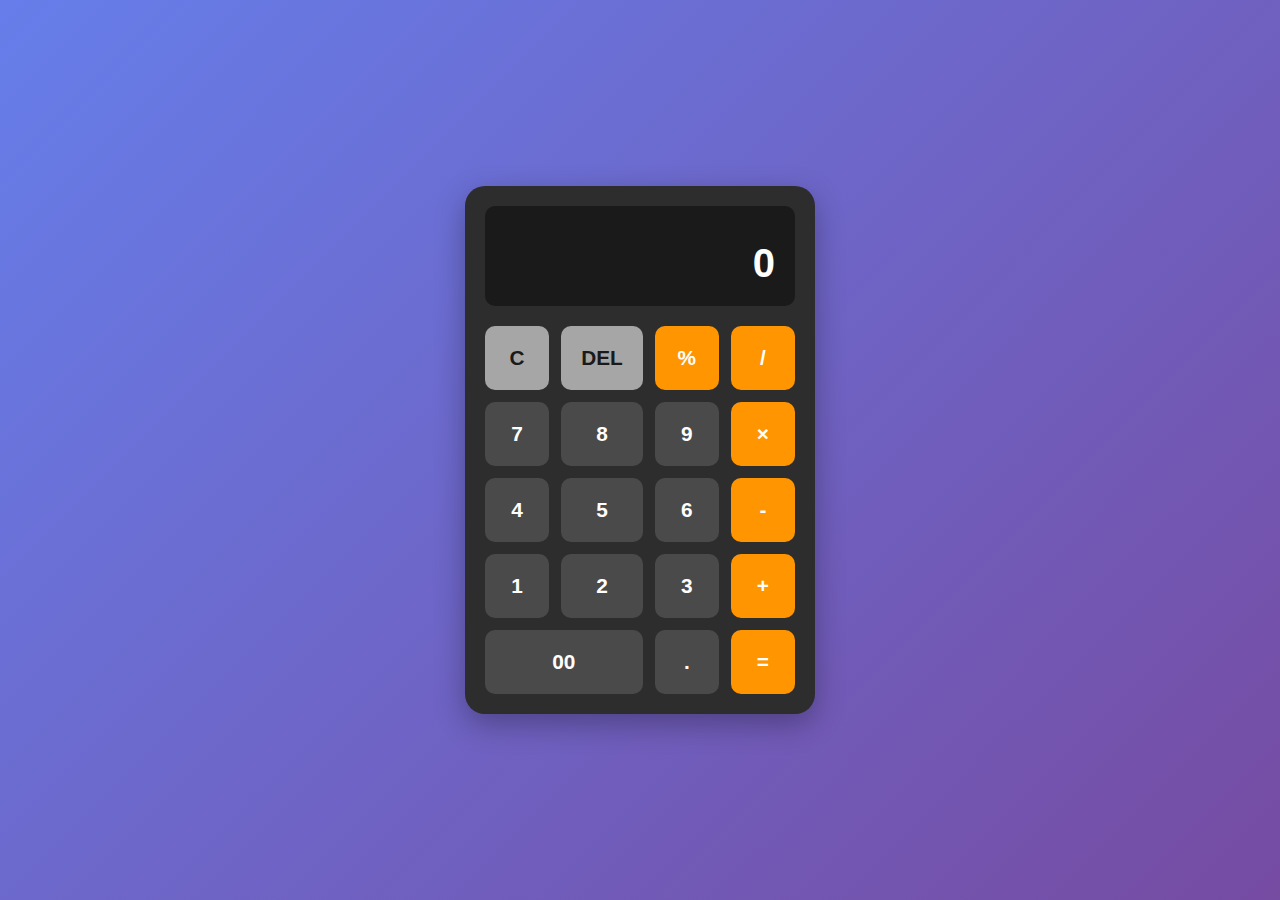
<file: index.html>
<!DOCTYPE html>
<html lang="en">
<head>
    <meta charset="UTF-8">
    <meta name="viewport" content="width=device-width, initial-scale=1.0">
    <title>Calculator</title>
    <link rel="stylesheet" href="./style.css">
</head>
<body>
    <div class="calculator">
        <div class="display">
            <div id="previousOperand" class="previous-operand"></div>
            <div id="currentOperand" class="current-operand">0</div>
        </div>
        
        <div class="buttons">
            <button class="btn btn-clear" data-action="clear">C</button>
            <button class="btn btn-clear" data-action="delete">DEL</button>
            <button class="btn btn-operation" data-operation="%">%</button>
            <button class="btn btn-operation" data-operation="/">/</button>
            
            <button class="btn btn-number" data-number="7">7</button>
            <button class="btn btn-number" data-number="8">8</button>
            <button class="btn btn-number" data-number="9">9</button>
            <button class="btn btn-operation" data-operation="*">×</button>
            
            <button class="btn btn-number" data-number="4">4</button>
            <button class="btn btn-number" data-number="5">5</button>
            <button class="btn btn-number" data-number="6">6</button>
            <button class="btn btn-operation" data-operation="-">-</button>
            
            <button class="btn btn-number" data-number="1">1</button>
            <button class="btn btn-number" data-number="2">2</button>
            <button class="btn btn-number" data-number="3">3</button>
            <button class="btn btn-operation" data-operation="+">+</button>
            
            <button class="btn btn-number btn-zero" data-number="0">00</button>
            <button class="btn btn-number" data-number=".">.</button>
            <button class="btn btn-equals" data-action="equals">=</button>
        </div>
    </div>

    <script src="./script.js"></script>
</body>
</html>
</file>
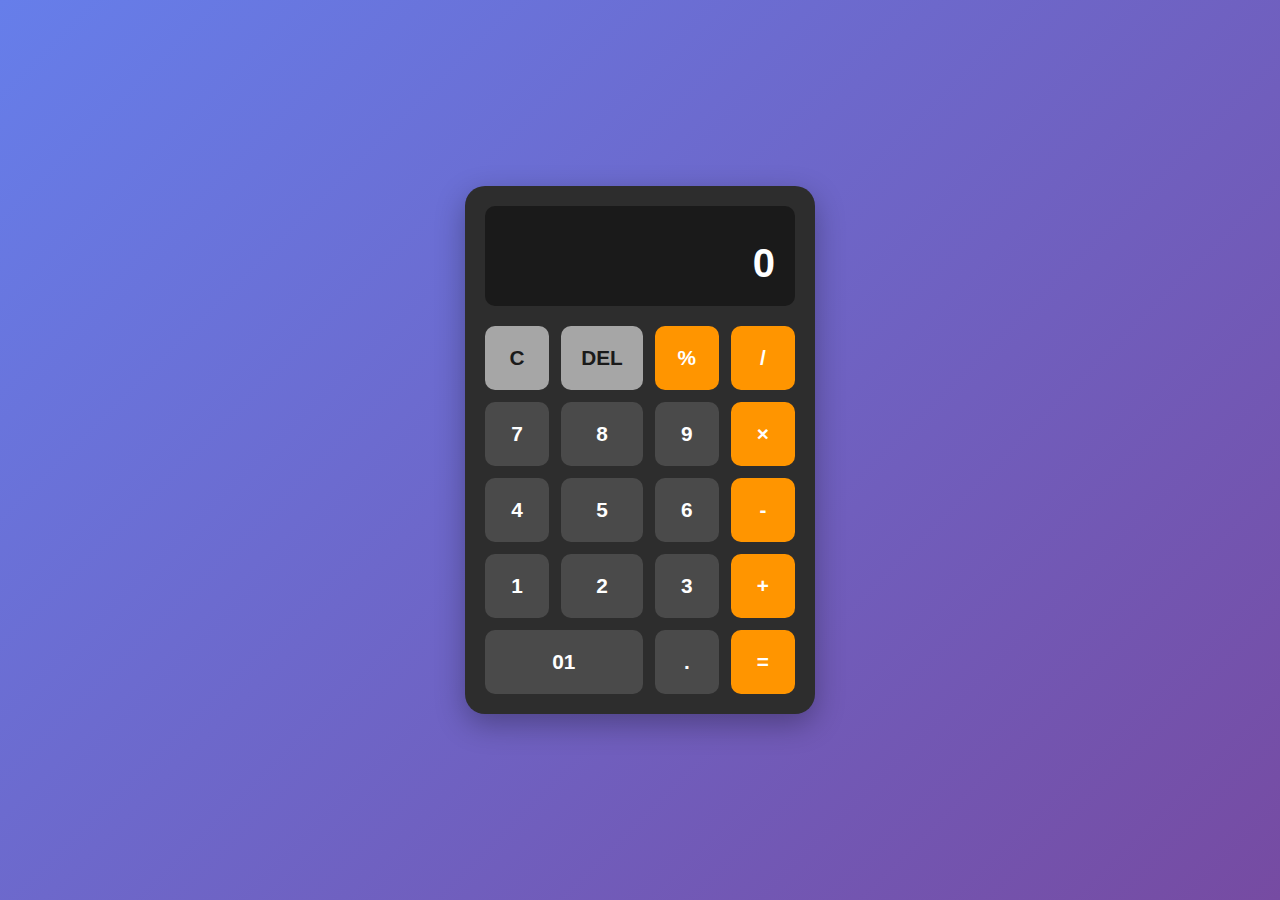
<file: OneDrive/Documents/ACC-1/Projects/Calculator/index.html>
<!DOCTYPE html>
<html lang="en">
<head>
    <meta charset="UTF-8">
    <meta name="viewport" content="width=device-width, initial-scale=1.0">
    <title>Calculator</title>
    <link rel="stylesheet" href="./style.css">
</head>
<body>
    <div class="calculator">
        <div class="display">
            <div id="previousOperand" class="previous-operand"></div>
            <div id="currentOperand" class="current-operand">0</div>
        </div>
        
        <div class="buttons">
            <button class="btn btn-clear" data-action="clear">C</button>
            <button class="btn btn-clear" data-action="delete">DEL</button>
            <button class="btn btn-operation" data-operation="%">%</button>
            <button class="btn btn-operation" data-operation="/">/</button>
            
            <button class="btn btn-number" data-number="7">7</button>
            <button class="btn btn-number" data-number="8">8</button>
            <button class="btn btn-number" data-number="9">9</button>
            <button class="btn btn-operation" data-operation="*">×</button>
            
            <button class="btn btn-number" data-number="4">4</button>
            <button class="btn btn-number" data-number="5">5</button>
            <button class="btn btn-number" data-number="6">6</button>
            <button class="btn btn-operation" data-operation="-">-</button>
            
            <button class="btn btn-number" data-number="1">1</button>
            <button class="btn btn-number" data-number="2">2</button>
            <button class="btn btn-number" data-number="3">3</button>
            <button class="btn btn-operation" data-operation="+">+</button>
            
            <button class="btn btn-number btn-zero" data-number="0">01</button>
            <button class="btn btn-number" data-number=".">.</button>
            <button class="btn btn-equals" data-action="equals">=</button>
        </div>
    </div>

    <script src="./script.js"></script>
</body>
</html>
</file>
<file: style.css>
* {
    margin: 0;
    padding: 0;
    box-sizing: border-box;
}

body {
    font-family: Arial, sans-serif;
    background: linear-gradient(135deg, #667eea, #764ba2);
    min-height: 100vh;
    display: flex;
    justify-content: center;
    align-items: center;
    padding: 20px;
}

.calculator {
    background: #2d2d2d;
    border-radius: 20px;
    padding: 20px;
    width: 100%;
    max-width: 350px;
    box-shadow: 0 10px 30px rgba(0,0,0,0.3);
}

.display {
    background: #1a1a1a;
    border-radius: 10px;
    padding: 20px;
    margin-bottom: 20px;
    text-align: right;
    min-height: 100px;
    display: flex;
    flex-direction: column;
    justify-content: space-between;
}

.previous-operand {
    color: #888;
    font-size: 1.2rem;
}

.current-operand {
    color: #fff;
    font-size: 2.5rem;
    font-weight: bold;
}

.buttons {
    display: grid;
    grid-template-columns: repeat(4, 1fr);
    gap: 12px;
}

.btn {
    border: none;
    border-radius: 10px;
    padding: 20px;
    font-size: 1.3rem;
    font-weight: bold;
    cursor: pointer;
    color: #fff;
    transition: 0.2s;
}

.btn:hover {
    transform: translateY(-2px);
    box-shadow: 0 5px 15px rgba(0,0,0,0.2);
}

.btn:active {
    transform: translateY(0);
}

.btn-number { background: #4a4a4a; }
.btn-number:hover { background: #5a5a5a; }

.btn-operation,
.btn-equals { background: #ff9500; }
.btn-operation:hover,
.btn-equals:hover { background: #ffaa33; }

.btn-clear {
    background: #a6a6a6;
    color: #1a1a1a;
}
.btn-clear:hover { background: #b6b6b6; }

.btn-zero { grid-column: span 2; }

@media (max-width: 400px) {
    .btn { padding: 15px; font-size: 1.1rem; }
    .current-operand { font-size: 2rem; }
}
</file>
<file: OneDrive/Documents/ACC-1/Projects/Calculator/style.css>
* {
    margin: 0;
    padding: 0;
    box-sizing: border-box;
}

body {
    font-family: Arial, sans-serif;
    background: linear-gradient(135deg, #667eea, #764ba2);
    min-height: 100vh;
    display: flex;
    justify-content: center;
    align-items: center;
    padding: 20px;
}

.calculator {
    background: #2d2d2d;
    border-radius: 20px;
    padding: 20px;
    width: 100%;
    max-width: 350px;
    box-shadow: 0 10px 30px rgba(0,0,0,0.3);
}

.display {
    background: #1a1a1a;
    border-radius: 10px;
    padding: 20px;
    margin-bottom: 20px;
    text-align: right;
    min-height: 100px;
    display: flex;
    flex-direction: column;
    justify-content: space-between;
}

.previous-operand {
    color: #888;
    font-size: 1.2rem;
}

.current-operand {
    color: #fff;
    font-size: 2.5rem;
    font-weight: bold;
}

.buttons {
    display: grid;
    grid-template-columns: repeat(4, 1fr);
    gap: 12px;
}

.btn {
    border: none;
    border-radius: 10px;
    padding: 20px;
    font-size: 1.3rem;
    font-weight: bold;
    cursor: pointer;
    color: #fff;
    transition: 0.2s;
}

.btn:hover {
    transform: translateY(-2px);
    box-shadow: 0 5px 15px rgba(0,0,0,0.2);
}

.btn:active {
    transform: translateY(0);
}

.btn-number { background: #4a4a4a; }
.btn-number:hover { background: #5a5a5a; }

.btn-operation,
.btn-equals { background: #ff9500; }
.btn-operation:hover,
.btn-equals:hover { background: #ffaa33; }

.btn-clear {
    background: #a6a6a6;
    color: #1a1a1a;
}
.btn-clear:hover { background: #b6b6b6; }

.btn-zero { grid-column: span 2; }

@media (max-width: 400px) {
    .btn { padding: 15px; font-size: 1.1rem; }
    .current-operand { font-size: 2rem; }
}
</file>
